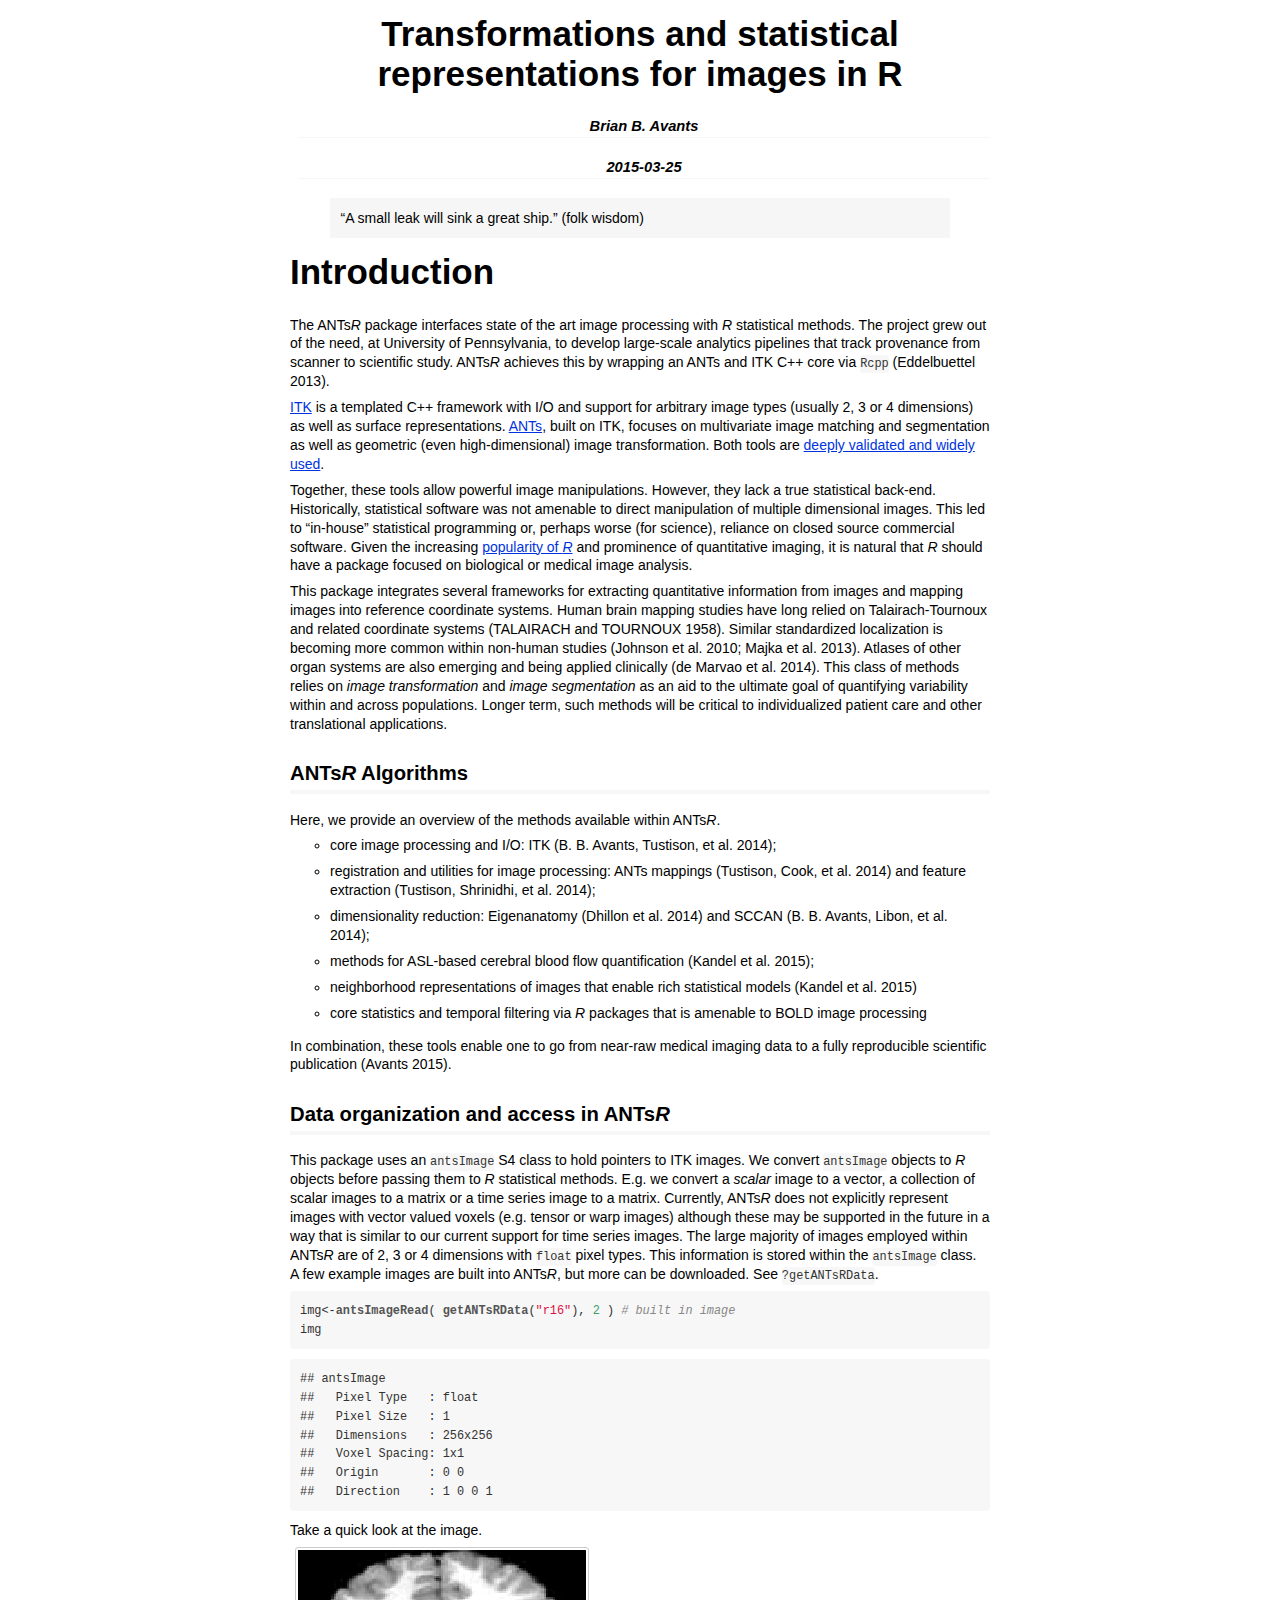
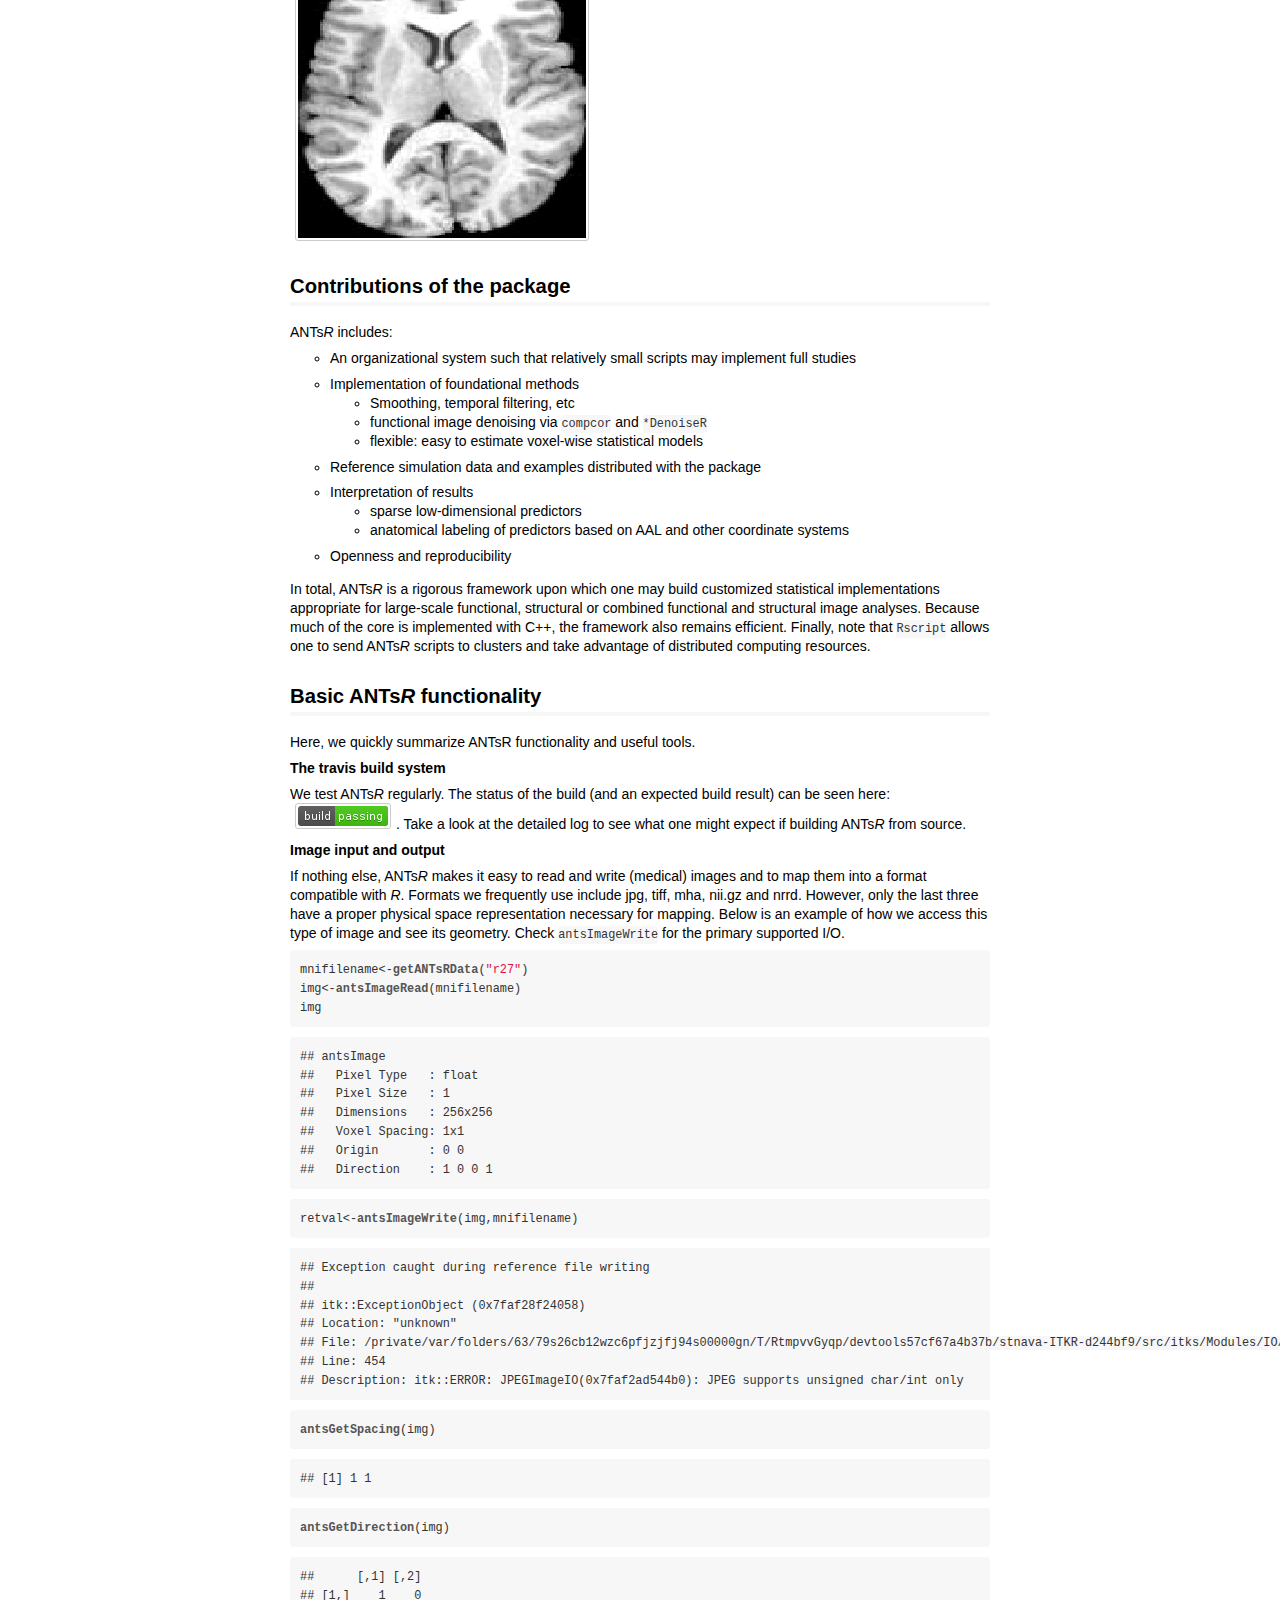
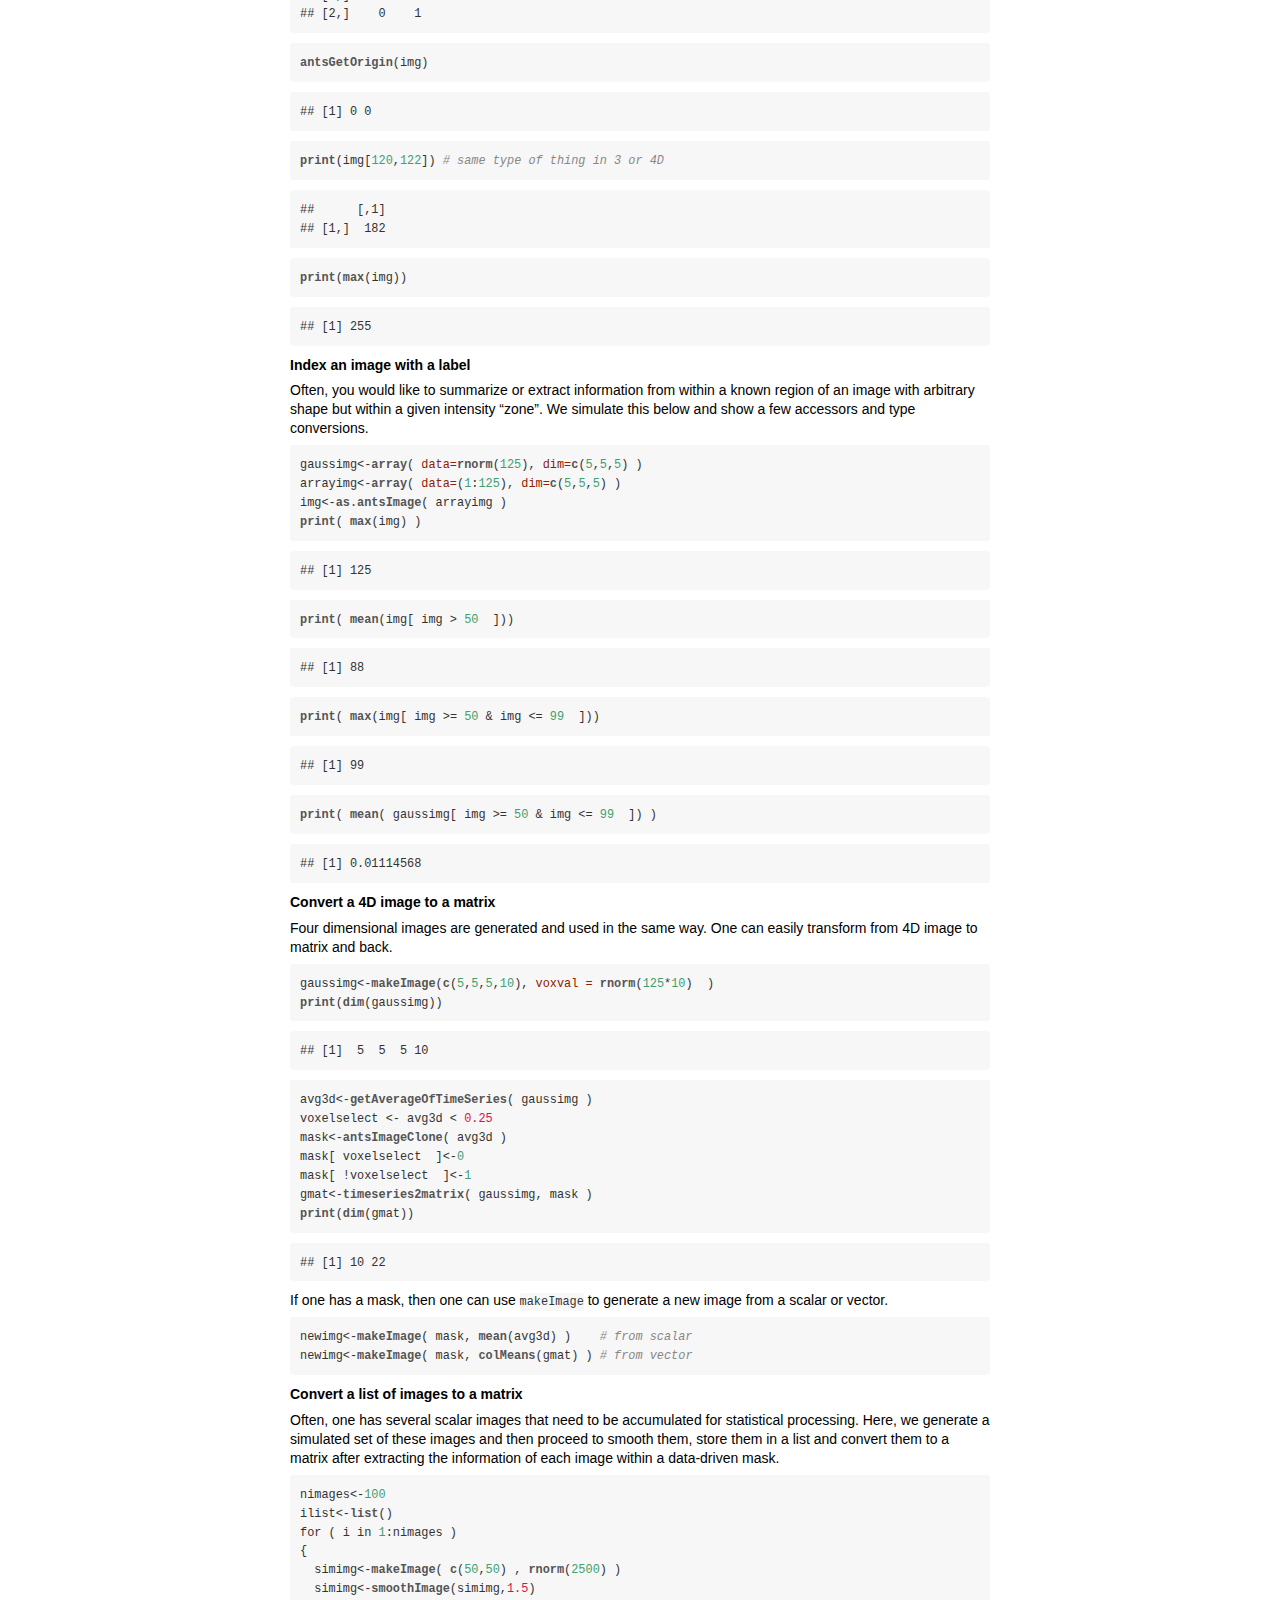
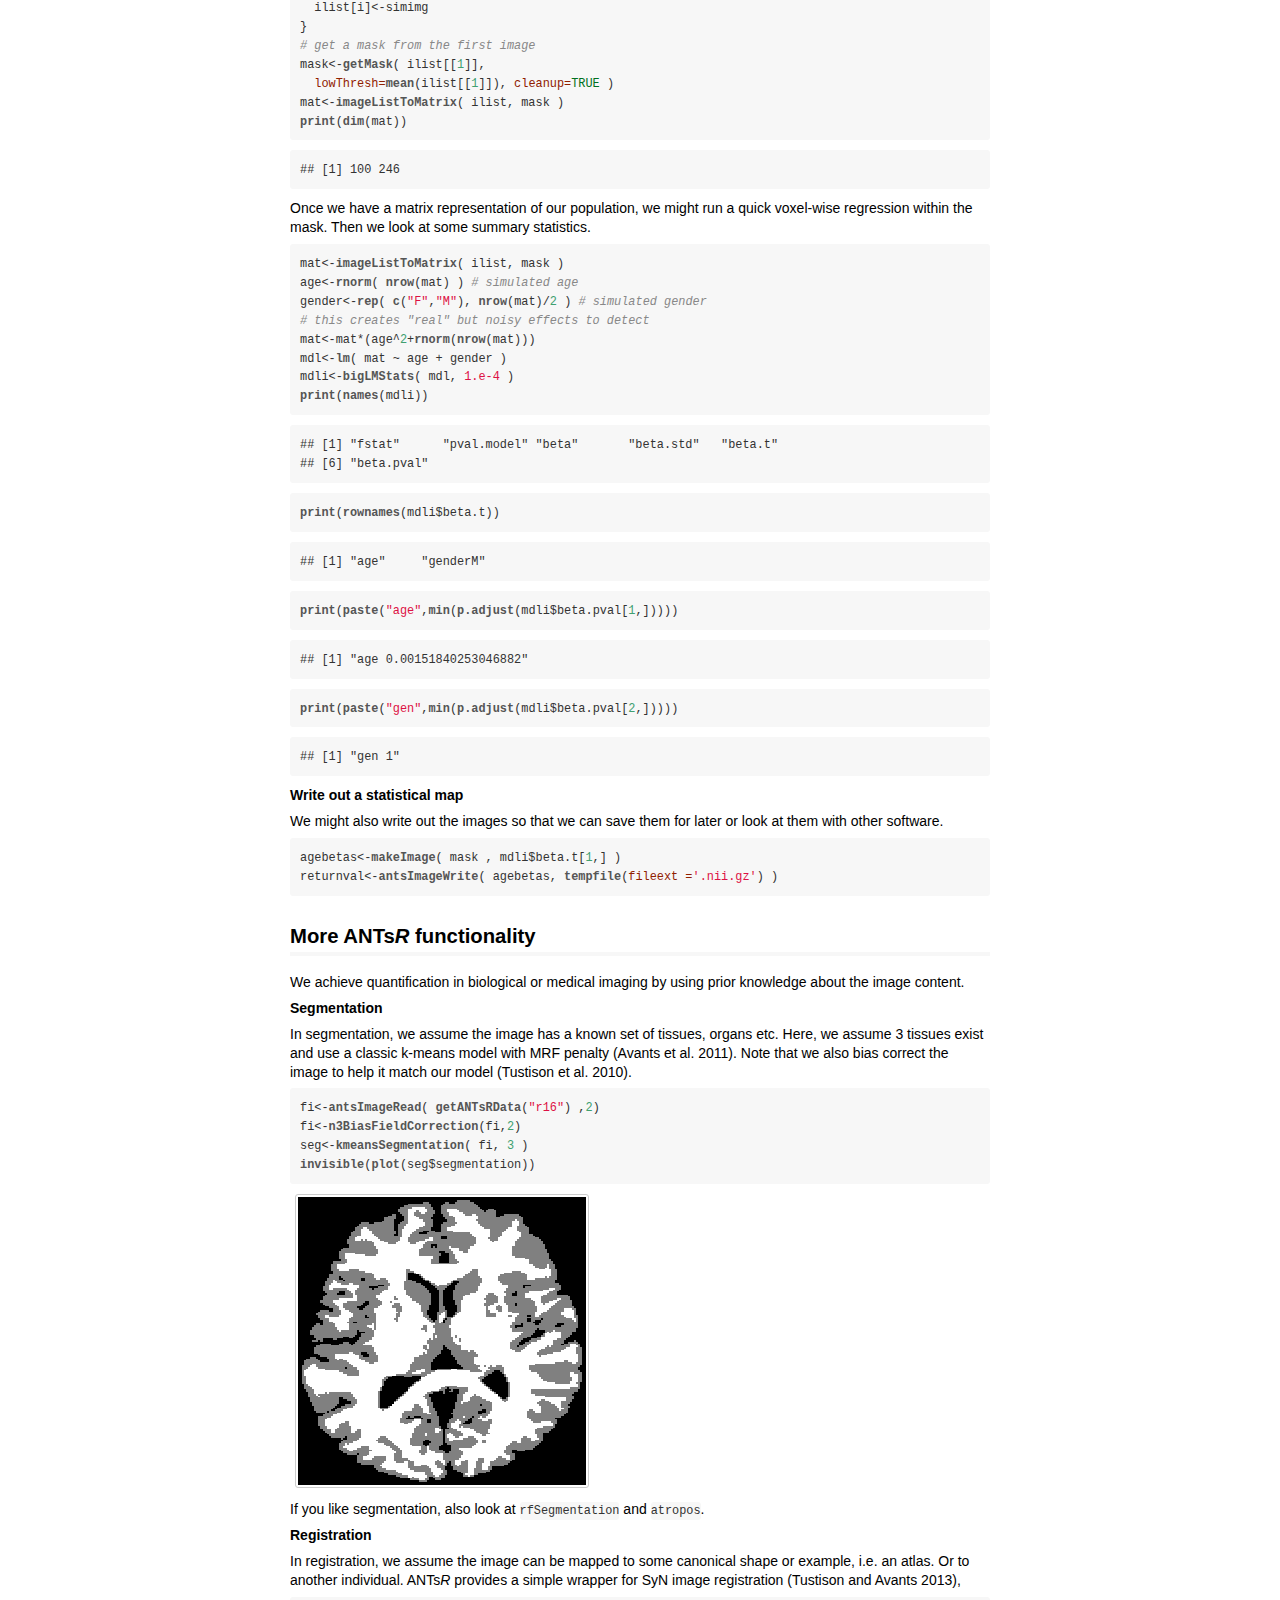
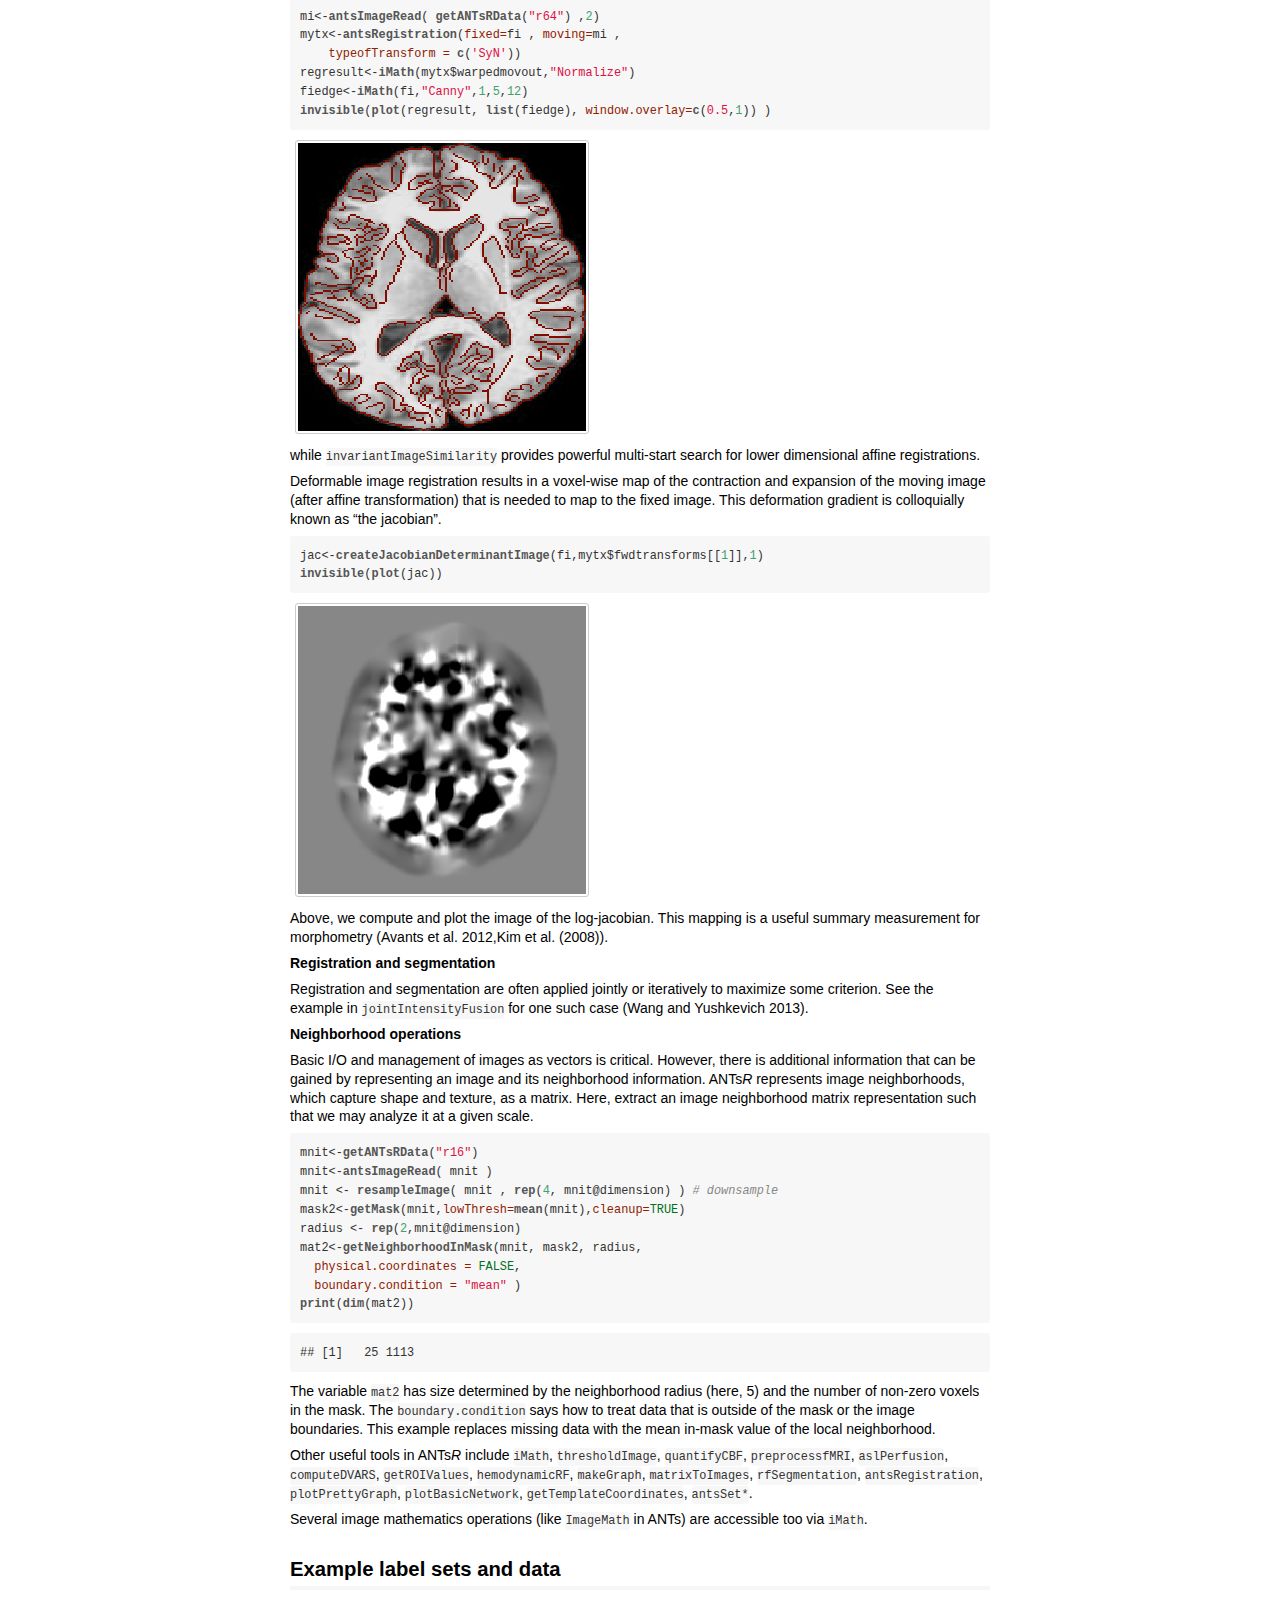
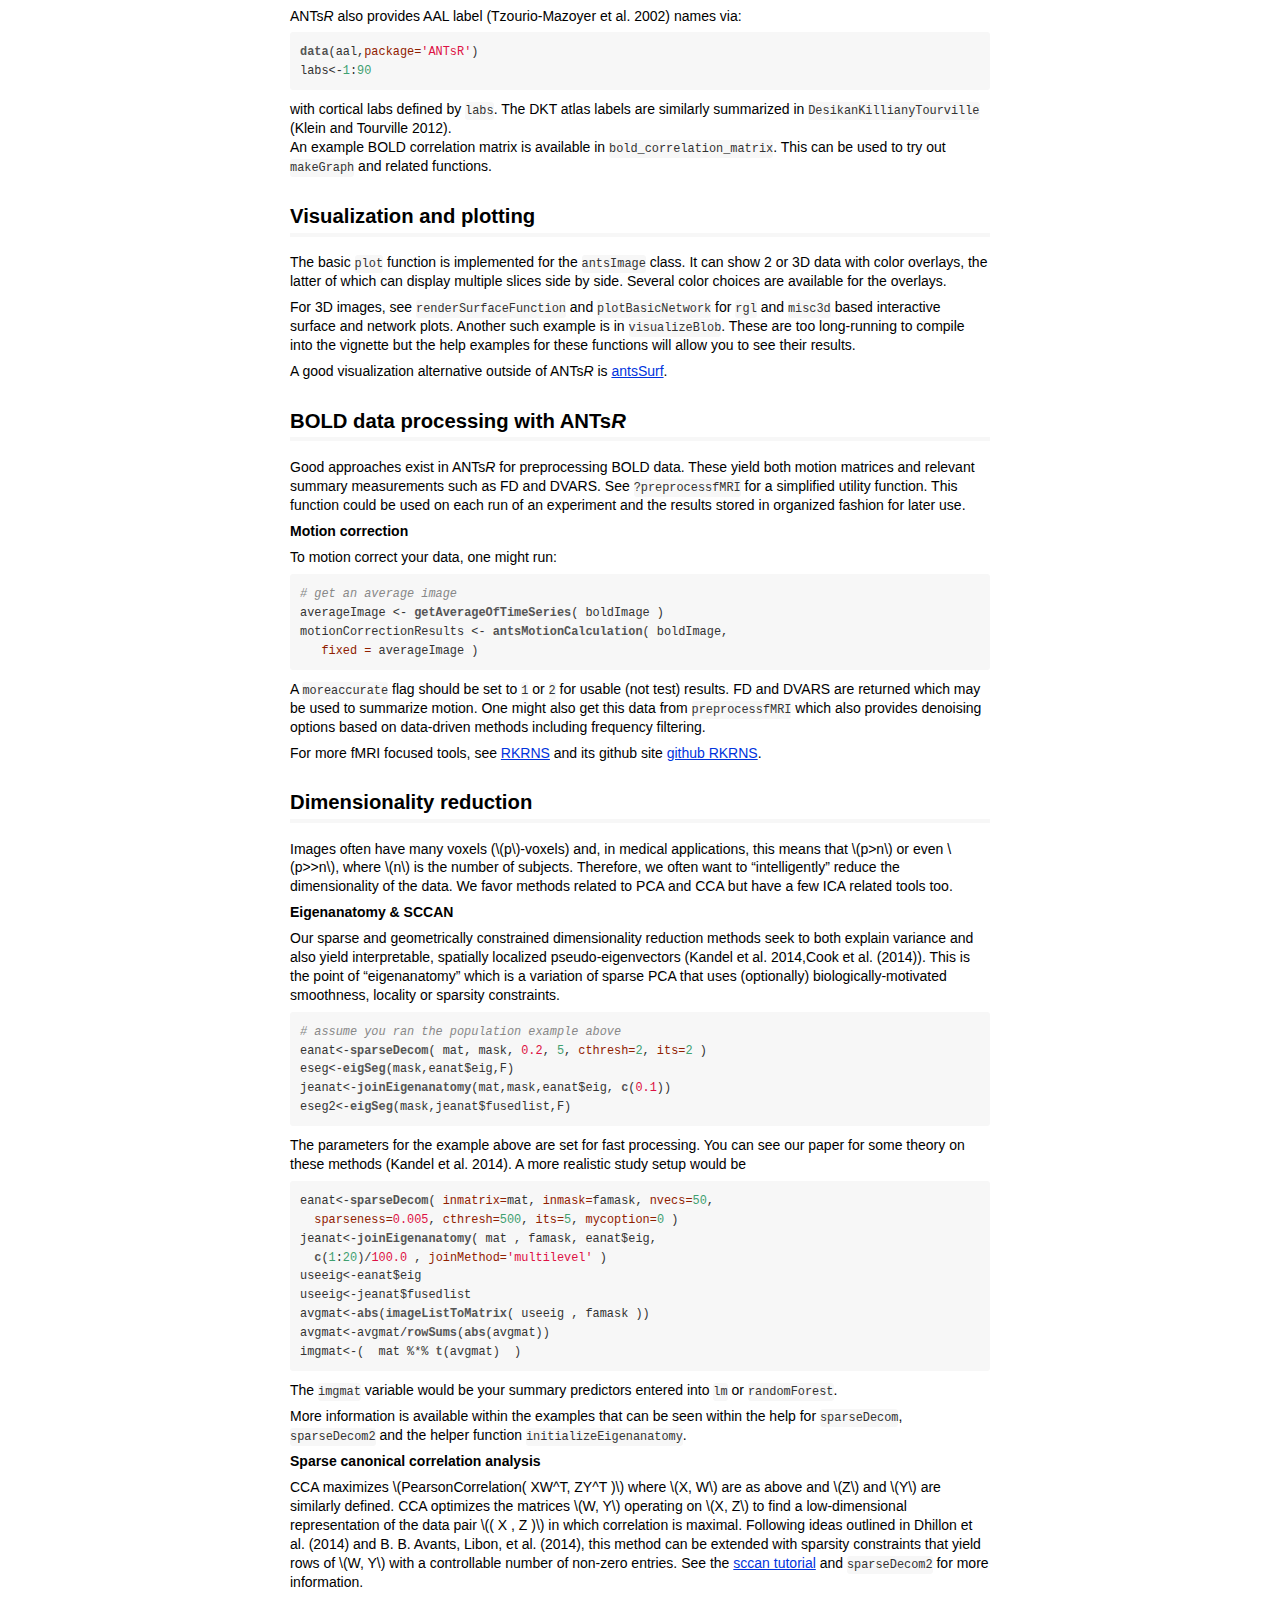
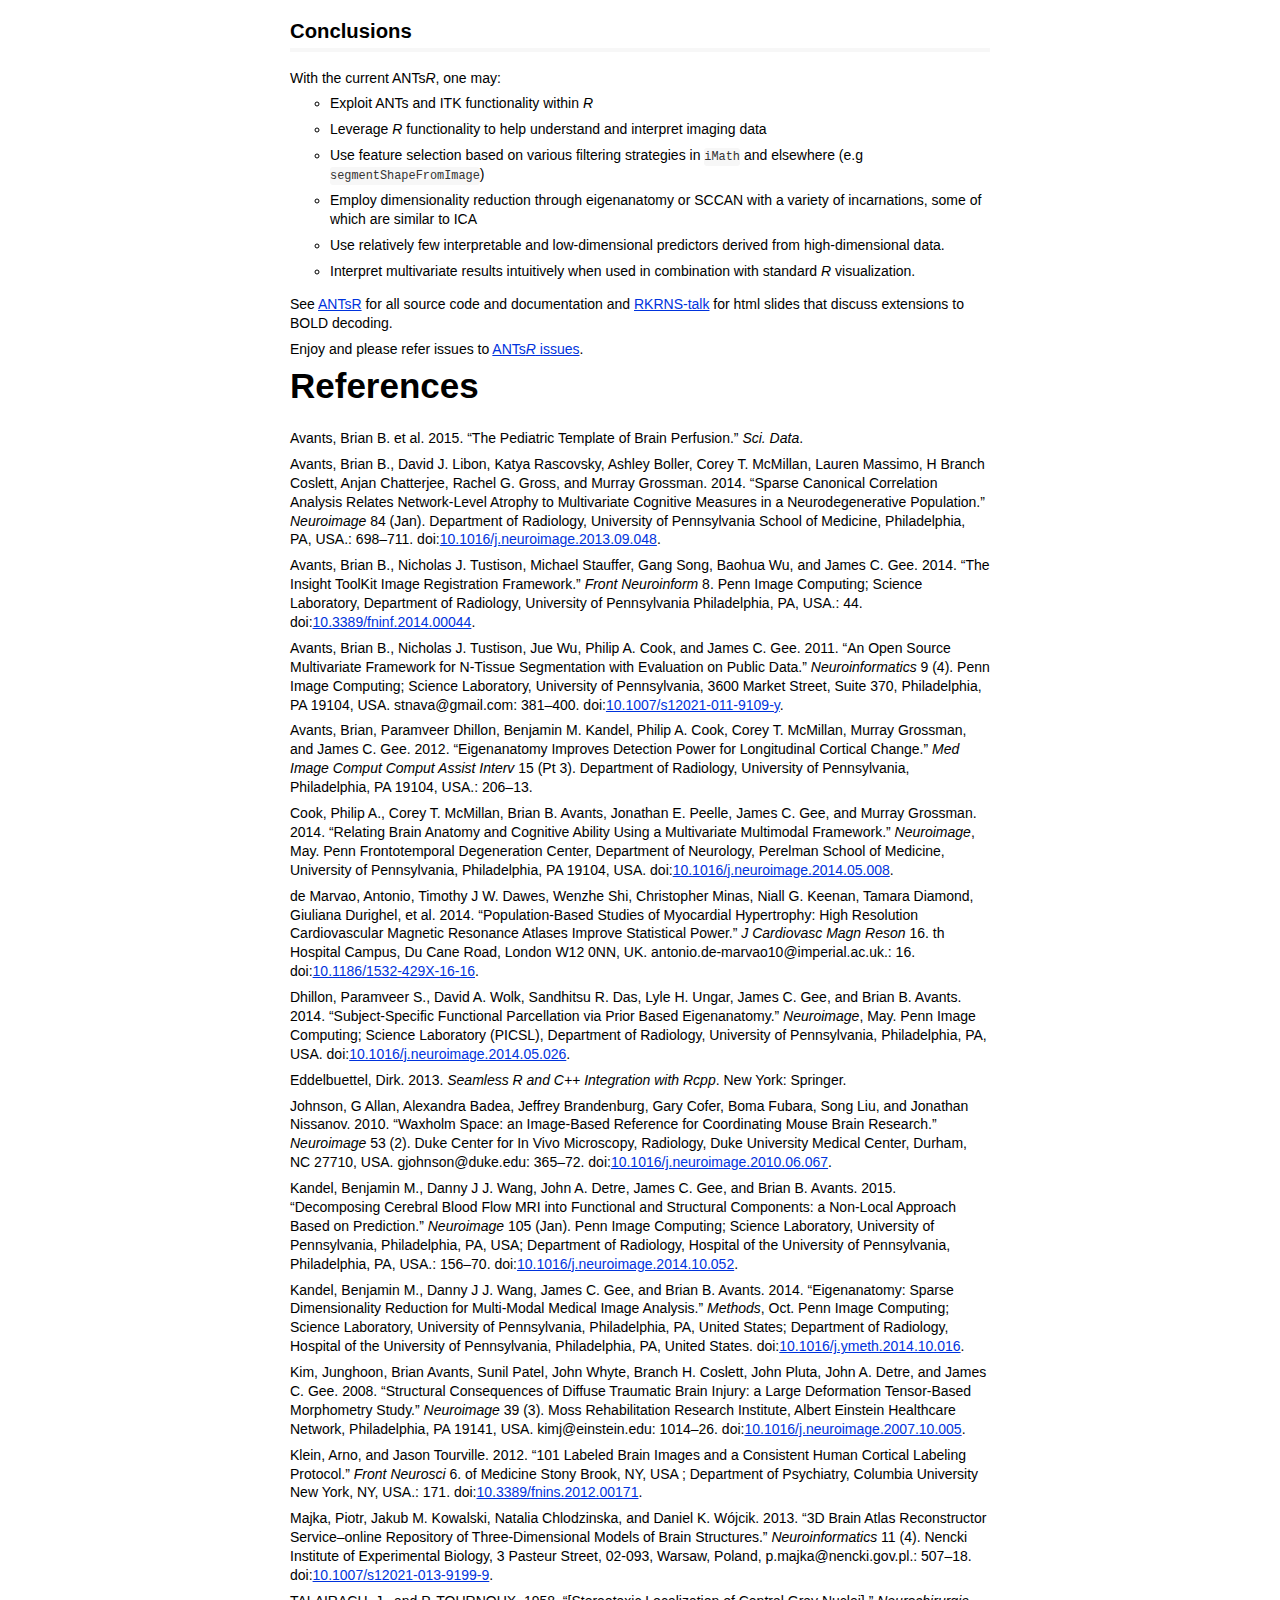
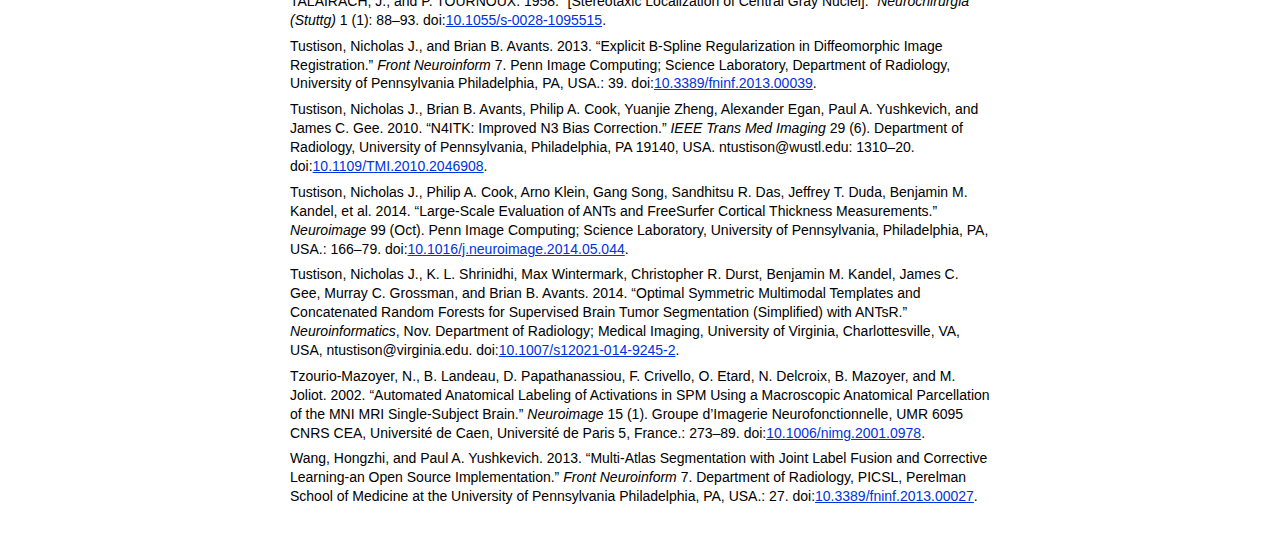
<file: html/ANTsR.html>
<!DOCTYPE html>

<html xmlns="http://www.w3.org/1999/xhtml">

<head>

<meta charset="utf-8">
<meta http-equiv="Content-Type" content="text/html; charset=utf-8" />
<meta name="generator" content="pandoc" />

<meta name="author" content="Brian B. Avants" />

<meta name="date" content="2015-03-25" />

<title>Transformations and statistical representations for images in R</title>



<style type="text/css">code{white-space: pre;}</style>
<style type="text/css">
table.sourceCode, tr.sourceCode, td.lineNumbers, td.sourceCode {
  margin: 0; padding: 0; vertical-align: baseline; border: none; }
table.sourceCode { width: 100%; line-height: 100%; }
td.lineNumbers { text-align: right; padding-right: 4px; padding-left: 4px; color: #aaaaaa; border-right: 1px solid #aaaaaa; }
td.sourceCode { padding-left: 5px; }
code > span.kw { color: #007020; font-weight: bold; }
code > span.dt { color: #902000; }
code > span.dv { color: #40a070; }
code > span.bn { color: #40a070; }
code > span.fl { color: #40a070; }
code > span.ch { color: #4070a0; }
code > span.st { color: #4070a0; }
code > span.co { color: #60a0b0; font-style: italic; }
code > span.ot { color: #007020; }
code > span.al { color: #ff0000; font-weight: bold; }
code > span.fu { color: #06287e; }
code > span.er { color: #ff0000; font-weight: bold; }
</style>
<style type="text/css">
  pre:not([class]) {
    background-color: white;
  }
</style>


<link href="data:text/css,body%20%7B%0A%20%20background%2Dcolor%3A%20%23fff%3B%0A%20%20margin%3A%201em%20auto%3B%0A%20%20max%2Dwidth%3A%20700px%3B%0A%20%20overflow%3A%20visible%3B%0A%20%20padding%2Dleft%3A%202em%3B%0A%20%20padding%2Dright%3A%202em%3B%0A%20%20font%2Dfamily%3A%20%22Open%20Sans%22%2C%20%22Helvetica%20Neue%22%2C%20Helvetica%2C%20Arial%2C%20sans%2Dserif%3B%0A%20%20font%2Dsize%3A%2014px%3B%0A%20%20line%2Dheight%3A%201%2E35%3B%0A%7D%0A%0A%23header%20%7B%0A%20%20text%2Dalign%3A%20center%3B%0A%7D%0A%0A%23TOC%20%7B%0A%20%20clear%3A%20both%3B%0A%20%20margin%3A%200%200%2010px%2010px%3B%0A%20%20padding%3A%204px%3B%0A%20%20width%3A%20400px%3B%0A%20%20border%3A%201px%20solid%20%23CCCCCC%3B%0A%20%20border%2Dradius%3A%205px%3B%0A%0A%20%20background%2Dcolor%3A%20%23f6f6f6%3B%0A%20%20font%2Dsize%3A%2013px%3B%0A%20%20line%2Dheight%3A%201%2E3%3B%0A%7D%0A%20%20%23TOC%20%2Etoctitle%20%7B%0A%20%20%20%20font%2Dweight%3A%20bold%3B%0A%20%20%20%20font%2Dsize%3A%2015px%3B%0A%20%20%20%20margin%2Dleft%3A%205px%3B%0A%20%20%7D%0A%0A%20%20%23TOC%20ul%20%7B%0A%20%20%20%20padding%2Dleft%3A%2040px%3B%0A%20%20%20%20margin%2Dleft%3A%20%2D1%2E5em%3B%0A%20%20%20%20margin%2Dtop%3A%205px%3B%0A%20%20%20%20margin%2Dbottom%3A%205px%3B%0A%20%20%7D%0A%20%20%23TOC%20ul%20ul%20%7B%0A%20%20%20%20margin%2Dleft%3A%20%2D2em%3B%0A%20%20%7D%0A%20%20%23TOC%20li%20%7B%0A%20%20%20%20line%2Dheight%3A%2016px%3B%0A%20%20%7D%0A%0Atable%20%7B%0A%20%20margin%3A%201em%20auto%3B%0A%20%20border%2Dwidth%3A%201px%3B%0A%20%20border%2Dcolor%3A%20%23DDDDDD%3B%0A%20%20border%2Dstyle%3A%20outset%3B%0A%20%20border%2Dcollapse%3A%20collapse%3B%0A%7D%0Atable%20th%20%7B%0A%20%20border%2Dwidth%3A%202px%3B%0A%20%20padding%3A%205px%3B%0A%20%20border%2Dstyle%3A%20inset%3B%0A%7D%0Atable%20td%20%7B%0A%20%20border%2Dwidth%3A%201px%3B%0A%20%20border%2Dstyle%3A%20inset%3B%0A%20%20line%2Dheight%3A%2018px%3B%0A%20%20padding%3A%205px%205px%3B%0A%7D%0Atable%2C%20table%20th%2C%20table%20td%20%7B%0A%20%20border%2Dleft%2Dstyle%3A%20none%3B%0A%20%20border%2Dright%2Dstyle%3A%20none%3B%0A%7D%0Atable%20thead%2C%20table%20tr%2Eeven%20%7B%0A%20%20background%2Dcolor%3A%20%23f7f7f7%3B%0A%7D%0A%0Ap%20%7B%0A%20%20margin%3A%200%2E5em%200%3B%0A%7D%0A%0Ablockquote%20%7B%0A%20%20background%2Dcolor%3A%20%23f6f6f6%3B%0A%20%20padding%3A%200%2E25em%200%2E75em%3B%0A%7D%0A%0Ahr%20%7B%0A%20%20border%2Dstyle%3A%20solid%3B%0A%20%20border%3A%20none%3B%0A%20%20border%2Dtop%3A%201px%20solid%20%23777%3B%0A%20%20margin%3A%2028px%200%3B%0A%7D%0A%0Adl%20%7B%0A%20%20margin%2Dleft%3A%200%3B%0A%7D%0A%20%20dl%20dd%20%7B%0A%20%20%20%20margin%2Dbottom%3A%2013px%3B%0A%20%20%20%20margin%2Dleft%3A%2013px%3B%0A%20%20%7D%0A%20%20dl%20dt%20%7B%0A%20%20%20%20font%2Dweight%3A%20bold%3B%0A%20%20%7D%0A%0Aul%20%7B%0A%20%20margin%2Dtop%3A%200%3B%0A%7D%0A%20%20ul%20li%20%7B%0A%20%20%20%20list%2Dstyle%3A%20circle%20outside%3B%0A%20%20%7D%0A%20%20ul%20ul%20%7B%0A%20%20%20%20margin%2Dbottom%3A%200%3B%0A%20%20%7D%0A%0Apre%2C%20code%20%7B%0A%20%20background%2Dcolor%3A%20%23f7f7f7%3B%0A%20%20border%2Dradius%3A%203px%3B%0A%20%20color%3A%20%23333%3B%0A%7D%0Apre%20%7B%0A%20%20white%2Dspace%3A%20pre%2Dwrap%3B%20%20%20%20%2F%2A%20Wrap%20long%20lines%20%2A%2F%0A%20%20border%2Dradius%3A%203px%3B%0A%20%20margin%3A%205px%200px%2010px%200px%3B%0A%20%20padding%3A%2010px%3B%0A%7D%0Apre%3Anot%28%5Bclass%5D%29%20%7B%0A%20%20background%2Dcolor%3A%20%23f7f7f7%3B%0A%7D%0A%0Acode%20%7B%0A%20%20font%2Dfamily%3A%20Consolas%2C%20Monaco%2C%20%27Courier%20New%27%2C%20monospace%3B%0A%20%20font%2Dsize%3A%2085%25%3B%0A%7D%0Ap%20%3E%20code%2C%20li%20%3E%20code%20%7B%0A%20%20padding%3A%202px%200px%3B%0A%7D%0A%0Adiv%2Efigure%20%7B%0A%20%20text%2Dalign%3A%20center%3B%0A%7D%0Aimg%20%7B%0A%20%20background%2Dcolor%3A%20%23FFFFFF%3B%0A%20%20padding%3A%202px%3B%0A%20%20border%3A%201px%20solid%20%23DDDDDD%3B%0A%20%20border%2Dradius%3A%203px%3B%0A%20%20border%3A%201px%20solid%20%23CCCCCC%3B%0A%20%20margin%3A%200%205px%3B%0A%7D%0A%0Ah1%20%7B%0A%20%20margin%2Dtop%3A%200%3B%0A%20%20font%2Dsize%3A%2035px%3B%0A%20%20line%2Dheight%3A%2040px%3B%0A%7D%0A%0Ah2%20%7B%0A%20%20border%2Dbottom%3A%204px%20solid%20%23f7f7f7%3B%0A%20%20padding%2Dtop%3A%2010px%3B%0A%20%20padding%2Dbottom%3A%202px%3B%0A%20%20font%2Dsize%3A%20145%25%3B%0A%7D%0A%0Ah3%20%7B%0A%20%20border%2Dbottom%3A%202px%20solid%20%23f7f7f7%3B%0A%20%20padding%2Dtop%3A%2010px%3B%0A%20%20font%2Dsize%3A%20120%25%3B%0A%7D%0A%0Ah4%20%7B%0A%20%20border%2Dbottom%3A%201px%20solid%20%23f7f7f7%3B%0A%20%20margin%2Dleft%3A%208px%3B%0A%20%20font%2Dsize%3A%20105%25%3B%0A%7D%0A%0Ah5%2C%20h6%20%7B%0A%20%20border%2Dbottom%3A%201px%20solid%20%23ccc%3B%0A%20%20font%2Dsize%3A%20105%25%3B%0A%7D%0A%0Aa%20%7B%0A%20%20color%3A%20%230033dd%3B%0A%20%20text%2Ddecoration%3A%20none%3B%0A%7D%0A%20%20a%3Ahover%20%7B%0A%20%20%20%20color%3A%20%236666ff%3B%20%7D%0A%20%20a%3Avisited%20%7B%0A%20%20%20%20color%3A%20%23800080%3B%20%7D%0A%20%20a%3Avisited%3Ahover%20%7B%0A%20%20%20%20color%3A%20%23BB00BB%3B%20%7D%0A%20%20a%5Bhref%5E%3D%22http%3A%22%5D%20%7B%0A%20%20%20%20text%2Ddecoration%3A%20underline%3B%20%7D%0A%20%20a%5Bhref%5E%3D%22https%3A%22%5D%20%7B%0A%20%20%20%20text%2Ddecoration%3A%20underline%3B%20%7D%0A%0A%2F%2A%20Class%20described%20in%20https%3A%2F%2Fbenjeffrey%2Ecom%2Fposts%2Fpandoc%2Dsyntax%2Dhighlighting%2Dcss%0A%20%20%20Colours%20from%20https%3A%2F%2Fgist%2Egithub%2Ecom%2Frobsimmons%2F1172277%20%2A%2F%0A%0Acode%20%3E%20span%2Ekw%20%7B%20color%3A%20%23555%3B%20font%2Dweight%3A%20bold%3B%20%7D%20%2F%2A%20Keyword%20%2A%2F%0Acode%20%3E%20span%2Edt%20%7B%20color%3A%20%23902000%3B%20%7D%20%2F%2A%20DataType%20%2A%2F%0Acode%20%3E%20span%2Edv%20%7B%20color%3A%20%2340a070%3B%20%7D%20%2F%2A%20DecVal%20%28decimal%20values%29%20%2A%2F%0Acode%20%3E%20span%2Ebn%20%7B%20color%3A%20%23d14%3B%20%7D%20%2F%2A%20BaseN%20%2A%2F%0Acode%20%3E%20span%2Efl%20%7B%20color%3A%20%23d14%3B%20%7D%20%2F%2A%20Float%20%2A%2F%0Acode%20%3E%20span%2Ech%20%7B%20color%3A%20%23d14%3B%20%7D%20%2F%2A%20Char%20%2A%2F%0Acode%20%3E%20span%2Est%20%7B%20color%3A%20%23d14%3B%20%7D%20%2F%2A%20String%20%2A%2F%0Acode%20%3E%20span%2Eco%20%7B%20color%3A%20%23888888%3B%20font%2Dstyle%3A%20italic%3B%20%7D%20%2F%2A%20Comment%20%2A%2F%0Acode%20%3E%20span%2Eot%20%7B%20color%3A%20%23007020%3B%20%7D%20%2F%2A%20OtherToken%20%2A%2F%0Acode%20%3E%20span%2Eal%20%7B%20color%3A%20%23ff0000%3B%20font%2Dweight%3A%20bold%3B%20%7D%20%2F%2A%20AlertToken%20%2A%2F%0Acode%20%3E%20span%2Efu%20%7B%20color%3A%20%23900%3B%20font%2Dweight%3A%20bold%3B%20%7D%20%2F%2A%20Function%20calls%20%2A%2F%20%0Acode%20%3E%20span%2Eer%20%7B%20color%3A%20%23a61717%3B%20background%2Dcolor%3A%20%23e3d2d2%3B%20%7D%20%2F%2A%20ErrorTok%20%2A%2F%0A%0A" rel="stylesheet" type="text/css" />

</head>

<body>



<div id="header">
<h1 class="title">Transformations and statistical representations for images in R</h1>
<h4 class="author"><em>Brian B. Avants</em></h4>
<h4 class="date"><em>2015-03-25</em></h4>
</div>


<blockquote>
<p>“A small leak will sink a great ship.” (folk wisdom)</p>
</blockquote>
<div id="introduction" class="section level1">
<h1>Introduction</h1>
<p>The ANTs<em>R</em> package interfaces state of the art image processing with <em>R</em> statistical methods. The project grew out of the need, at University of Pennsylvania, to develop large-scale analytics pipelines that track provenance from scanner to scientific study. ANTs<em>R</em> achieves this by wrapping an ANTs and ITK C++ core via <code>Rcpp</code> <span class="citation">(Eddelbuettel 2013)</span>.</p>
<p><a href="http://www.itk.org/">ITK</a> is a templated C++ framework with I/O and support for arbitrary image types (usually 2, 3 or 4 dimensions) as well as surface representations. <a href="http://stnava.github.io/ANTs">ANTs</a>, built on ITK, focuses on multivariate image matching and segmentation as well as geometric (even high-dimensional) image transformation. Both tools are <a href="http://journal.frontiersin.org/ResearchTopic/1580">deeply validated and widely used</a>.</p>
<p>Together, these tools allow powerful image manipulations. However, they lack a true statistical back-end. Historically, statistical software was not amenable to direct manipulation of multiple dimensional images. This led to “in-house” statistical programming or, perhaps worse (for science), reliance on closed source commercial software. Given the increasing <a href="http://r4stats.com/articles/popularity/">popularity of <em>R</em></a> and prominence of quantitative imaging, it is natural that <em>R</em> should have a package focused on biological or medical image analysis.</p>
<p>This package integrates several frameworks for extracting quantitative information from images and mapping images into reference coordinate systems. Human brain mapping studies have long relied on Talairach-Tournoux and related coordinate systems <span class="citation">(TALAIRACH and TOURNOUX 1958)</span>. Similar standardized localization is becoming more common within non-human studies <span class="citation">(Johnson et al. 2010; Majka et al. 2013)</span>. Atlases of other organ systems are also emerging and being applied clinically <span class="citation">(<span>de Marvao</span> et al. 2014)</span>. This class of methods relies on <em>image transformation</em> and <em>image segmentation</em> as an aid to the ultimate goal of quantifying variability within and across populations. Longer term, such methods will be critical to individualized patient care and other translational applications.</p>
<div id="antsr-algorithms" class="section level2">
<h2>ANTs<em>R</em> Algorithms</h2>
<p>Here, we provide an overview of the methods available within ANTs<em>R</em>.</p>
<ul>
<li><p>core image processing and I/O: ITK <span class="citation">(B. B. Avants, Tustison, et al. 2014)</span>;</p></li>
<li><p>registration and utilities for image processing: ANTs mappings <span class="citation">(Tustison, Cook, et al. 2014)</span> and feature extraction <span class="citation">(Tustison, Shrinidhi, et al. 2014)</span>;</p></li>
<li><p>dimensionality reduction: Eigenanatomy <span class="citation">(Dhillon et al. 2014)</span> and SCCAN <span class="citation">(B. B. Avants, Libon, et al. 2014)</span>;</p></li>
<li><p>methods for ASL-based cerebral blood flow quantification <span class="citation">(Kandel et al. 2015)</span>;</p></li>
<li><p>neighborhood representations of images that enable rich statistical models <span class="citation">(Kandel et al. 2015)</span></p></li>
<li><p>core statistics and temporal filtering via <em>R</em> packages that is amenable to BOLD image processing</p></li>
</ul>
<p>In combination, these tools enable one to go from near-raw medical imaging data to a fully reproducible scientific publication <span class="citation">(Avants 2015)</span>.</p>
</div>
<div id="data-organization-and-access-in-antsr" class="section level2">
<h2>Data organization and access in ANTs<em>R</em></h2>
<p>This package uses an <code>antsImage</code> S4 class to hold pointers to ITK images. We convert <code>antsImage</code> objects to <em>R</em> objects before passing them to <em>R</em> statistical methods. E.g. we convert a <em>scalar</em> image to a vector, a collection of scalar images to a matrix or a time series image to a matrix. Currently, ANTs<em>R</em> does not explicitly represent images with vector valued voxels (e.g. tensor or warp images) although these may be supported in the future in a way that is similar to our current support for time series images. The large majority of images employed within ANTs<em>R</em> are of 2, 3 or 4 dimensions with <code>float</code> pixel types. This information is stored within the <code>antsImage</code> class.<br />A few example images are built into ANTs<em>R</em>, but more can be downloaded. See <code>?getANTsRData</code>.</p>
<pre class="sourceCode r"><code class="sourceCode r">img&lt;-<span class="kw">antsImageRead</span>( <span class="kw">getANTsRData</span>(<span class="st">&quot;r16&quot;</span>), <span class="dv">2</span> ) <span class="co"># built in image</span>
img</code></pre>
<pre><code>## antsImage
##   Pixel Type   : float 
##   Pixel Size   : 1 
##   Dimensions   : 256x256 
##   Voxel Spacing: 1x1 
##   Origin       : 0 0 
##   Direction    : 1 0 0 1</code></pre>
<p>Take a quick look at the image.</p>
<p><img src="[data-uri]" /></p>
</div>
<div id="contributions-of-the-package" class="section level2">
<h2>Contributions of the package</h2>
<p>ANTs<em>R</em> includes:</p>
<ul>
<li><p>An organizational system such that relatively small scripts may implement full studies</p></li>
<li>Implementation of foundational methods
<ul>
<li>Smoothing, temporal filtering, etc</li>
<li>functional image denoising via <code>compcor</code> and <code>*DenoiseR</code></li>
<li>flexible: easy to estimate voxel-wise statistical models</li>
</ul></li>
<li><p>Reference simulation data and examples distributed with the package</p></li>
<li>Interpretation of results
<ul>
<li>sparse low-dimensional predictors</li>
<li>anatomical labeling of predictors based on AAL and other coordinate systems</li>
</ul></li>
<li><p>Openness and reproducibility</p></li>
</ul>
<p>In total, ANTs<em>R</em> is a rigorous framework upon which one may build customized statistical implementations appropriate for large-scale functional, structural or combined functional and structural image analyses. Because much of the core is implemented with C++, the framework also remains efficient. Finally, note that <code>Rscript</code> allows one to send ANTs<em>R</em> scripts to clusters and take advantage of distributed computing resources.</p>
</div>
<div id="basic-antsr-functionality" class="section level2">
<h2>Basic ANTs<em>R</em> functionality</h2>
<p>Here, we quickly summarize ANTsR functionality and useful tools.</p>
<p><strong>The travis build system</strong></p>
<p>We test ANTs<em>R</em> regularly. The status of the build (and an expected build result) can be seen here: <a href="https://travis-ci.org/stnava/ANTsR"><img src="[data-uri]" alt="Build Status" /></a>. Take a look at the detailed log to see what one might expect if building ANTs<em>R</em> from source.</p>
<p><strong>Image input and output</strong></p>
<p>If nothing else, ANTs<em>R</em> makes it easy to read and write (medical) images and to map them into a format compatible with <em>R</em>. Formats we frequently use include jpg, tiff, mha, nii.gz and nrrd. However, only the last three have a proper physical space representation necessary for mapping. Below is an example of how we access this type of image and see its geometry. Check <code>antsImageWrite</code> for the primary supported I/O.</p>
<pre class="sourceCode r"><code class="sourceCode r">mnifilename&lt;-<span class="kw">getANTsRData</span>(<span class="st">&quot;r27&quot;</span>)
img&lt;-<span class="kw">antsImageRead</span>(mnifilename)
img</code></pre>
<pre><code>## antsImage
##   Pixel Type   : float 
##   Pixel Size   : 1 
##   Dimensions   : 256x256 
##   Voxel Spacing: 1x1 
##   Origin       : 0 0 
##   Direction    : 1 0 0 1</code></pre>
<pre class="sourceCode r"><code class="sourceCode r">retval&lt;-<span class="kw">antsImageWrite</span>(img,mnifilename)</code></pre>
<pre><code>## Exception caught during reference file writing 
## 
## itk::ExceptionObject (0x7faf28f24058)
## Location: &quot;unknown&quot; 
## File: /private/var/folders/63/79s26cb12wzc6pfjzjfj94s00000gn/T/RtmpvvGyqp/devtools57cf67a4b37b/stnava-ITKR-d244bf9/src/itks/Modules/IO/JPEG/src/itkJPEGImageIO.cxx
## Line: 454
## Description: itk::ERROR: JPEGImageIO(0x7faf2ad544b0): JPEG supports unsigned char/int only</code></pre>
<pre class="sourceCode r"><code class="sourceCode r"><span class="kw">antsGetSpacing</span>(img)</code></pre>
<pre><code>## [1] 1 1</code></pre>
<pre class="sourceCode r"><code class="sourceCode r"><span class="kw">antsGetDirection</span>(img)</code></pre>
<pre><code>##      [,1] [,2]
## [1,]    1    0
## [2,]    0    1</code></pre>
<pre class="sourceCode r"><code class="sourceCode r"><span class="kw">antsGetOrigin</span>(img)</code></pre>
<pre><code>## [1] 0 0</code></pre>
<pre class="sourceCode r"><code class="sourceCode r"><span class="kw">print</span>(img[<span class="dv">120</span>,<span class="dv">122</span>]) <span class="co"># same type of thing in 3 or 4D</span></code></pre>
<pre><code>##      [,1]
## [1,]  182</code></pre>
<pre class="sourceCode r"><code class="sourceCode r"><span class="kw">print</span>(<span class="kw">max</span>(img))</code></pre>
<pre><code>## [1] 255</code></pre>
<p><strong>Index an image with a label</strong></p>
<p>Often, you would like to summarize or extract information from within a known region of an image with arbitrary shape but within a given intensity “zone”. We simulate this below and show a few accessors and type conversions.</p>
<pre class="sourceCode r"><code class="sourceCode r">gaussimg&lt;-<span class="kw">array</span>( <span class="dt">data=</span><span class="kw">rnorm</span>(<span class="dv">125</span>), <span class="dt">dim=</span><span class="kw">c</span>(<span class="dv">5</span>,<span class="dv">5</span>,<span class="dv">5</span>) )
arrayimg&lt;-<span class="kw">array</span>( <span class="dt">data=</span>(<span class="dv">1</span>:<span class="dv">125</span>), <span class="dt">dim=</span><span class="kw">c</span>(<span class="dv">5</span>,<span class="dv">5</span>,<span class="dv">5</span>) )
img&lt;-<span class="kw">as.antsImage</span>( arrayimg )
<span class="kw">print</span>( <span class="kw">max</span>(img) )</code></pre>
<pre><code>## [1] 125</code></pre>
<pre class="sourceCode r"><code class="sourceCode r"><span class="kw">print</span>( <span class="kw">mean</span>(img[ img &gt;<span class="st"> </span><span class="dv">50</span>  ]))</code></pre>
<pre><code>## [1] 88</code></pre>
<pre class="sourceCode r"><code class="sourceCode r"><span class="kw">print</span>( <span class="kw">max</span>(img[ img &gt;=<span class="st"> </span><span class="dv">50</span> &amp;<span class="st"> </span>img &lt;=<span class="st"> </span><span class="dv">99</span>  ]))</code></pre>
<pre><code>## [1] 99</code></pre>
<pre class="sourceCode r"><code class="sourceCode r"><span class="kw">print</span>( <span class="kw">mean</span>( gaussimg[ img &gt;=<span class="st"> </span><span class="dv">50</span> &amp;<span class="st"> </span>img &lt;=<span class="st"> </span><span class="dv">99</span>  ]) )</code></pre>
<pre><code>## [1] 0.01114568</code></pre>
<p><strong>Convert a 4D image to a matrix</strong></p>
<p>Four dimensional images are generated and used in the same way. One can easily transform from 4D image to matrix and back.</p>
<pre class="sourceCode r"><code class="sourceCode r">gaussimg&lt;-<span class="kw">makeImage</span>(<span class="kw">c</span>(<span class="dv">5</span>,<span class="dv">5</span>,<span class="dv">5</span>,<span class="dv">10</span>), <span class="dt">voxval =</span> <span class="kw">rnorm</span>(<span class="dv">125</span>*<span class="dv">10</span>)  )
<span class="kw">print</span>(<span class="kw">dim</span>(gaussimg))</code></pre>
<pre><code>## [1]  5  5  5 10</code></pre>
<pre class="sourceCode r"><code class="sourceCode r">avg3d&lt;-<span class="kw">getAverageOfTimeSeries</span>( gaussimg )
voxelselect &lt;-<span class="st"> </span>avg3d &lt;<span class="st"> </span><span class="fl">0.25</span>
mask&lt;-<span class="kw">antsImageClone</span>( avg3d )
mask[ voxelselect  ]&lt;-<span class="dv">0</span>
mask[ !voxelselect  ]&lt;-<span class="dv">1</span>
gmat&lt;-<span class="kw">timeseries2matrix</span>( gaussimg, mask )
<span class="kw">print</span>(<span class="kw">dim</span>(gmat))</code></pre>
<pre><code>## [1] 10 22</code></pre>
<p>If one has a mask, then one can use <code>makeImage</code> to generate a new image from a scalar or vector.</p>
<pre class="sourceCode r"><code class="sourceCode r">newimg&lt;-<span class="kw">makeImage</span>( mask, <span class="kw">mean</span>(avg3d) )    <span class="co"># from scalar</span>
newimg&lt;-<span class="kw">makeImage</span>( mask, <span class="kw">colMeans</span>(gmat) ) <span class="co"># from vector</span></code></pre>
<p><strong>Convert a list of images to a matrix</strong></p>
<p>Often, one has several scalar images that need to be accumulated for statistical processing. Here, we generate a simulated set of these images and then proceed to smooth them, store them in a list and convert them to a matrix after extracting the information of each image within a data-driven mask.</p>
<pre class="sourceCode r"><code class="sourceCode r">nimages&lt;-<span class="dv">100</span>
ilist&lt;-<span class="kw">list</span>()
for ( i in <span class="dv">1</span>:nimages )
{
  simimg&lt;-<span class="kw">makeImage</span>( <span class="kw">c</span>(<span class="dv">50</span>,<span class="dv">50</span>) , <span class="kw">rnorm</span>(<span class="dv">2500</span>) )
  simimg&lt;-<span class="kw">smoothImage</span>(simimg,<span class="fl">1.5</span>)
  ilist[i]&lt;-simimg
}
<span class="co"># get a mask from the first image</span>
mask&lt;-<span class="kw">getMask</span>( ilist[[<span class="dv">1</span>]],
  <span class="dt">lowThresh=</span><span class="kw">mean</span>(ilist[[<span class="dv">1</span>]]), <span class="dt">cleanup=</span><span class="ot">TRUE</span> )
mat&lt;-<span class="kw">imageListToMatrix</span>( ilist, mask )
<span class="kw">print</span>(<span class="kw">dim</span>(mat))</code></pre>
<pre><code>## [1] 100 246</code></pre>
<p>Once we have a matrix representation of our population, we might run a quick voxel-wise regression within the mask. Then we look at some summary statistics.</p>
<pre class="sourceCode r"><code class="sourceCode r">mat&lt;-<span class="kw">imageListToMatrix</span>( ilist, mask )
age&lt;-<span class="kw">rnorm</span>( <span class="kw">nrow</span>(mat) ) <span class="co"># simulated age</span>
gender&lt;-<span class="kw">rep</span>( <span class="kw">c</span>(<span class="st">&quot;F&quot;</span>,<span class="st">&quot;M&quot;</span>), <span class="kw">nrow</span>(mat)/<span class="dv">2</span> ) <span class="co"># simulated gender</span>
<span class="co"># this creates &quot;real&quot; but noisy effects to detect</span>
mat&lt;-mat*(age^<span class="dv">2</span>+<span class="kw">rnorm</span>(<span class="kw">nrow</span>(mat)))
mdl&lt;-<span class="kw">lm</span>( mat ~<span class="st"> </span>age +<span class="st"> </span>gender )
mdli&lt;-<span class="kw">bigLMStats</span>( mdl, <span class="fl">1.e-4</span> )
<span class="kw">print</span>(<span class="kw">names</span>(mdli))</code></pre>
<pre><code>## [1] &quot;fstat&quot;      &quot;pval.model&quot; &quot;beta&quot;       &quot;beta.std&quot;   &quot;beta.t&quot;    
## [6] &quot;beta.pval&quot;</code></pre>
<pre class="sourceCode r"><code class="sourceCode r"><span class="kw">print</span>(<span class="kw">rownames</span>(mdli$beta.t))</code></pre>
<pre><code>## [1] &quot;age&quot;     &quot;genderM&quot;</code></pre>
<pre class="sourceCode r"><code class="sourceCode r"><span class="kw">print</span>(<span class="kw">paste</span>(<span class="st">&quot;age&quot;</span>,<span class="kw">min</span>(<span class="kw">p.adjust</span>(mdli$beta.pval[<span class="dv">1</span>,]))))</code></pre>
<pre><code>## [1] &quot;age 0.00151840253046882&quot;</code></pre>
<pre class="sourceCode r"><code class="sourceCode r"><span class="kw">print</span>(<span class="kw">paste</span>(<span class="st">&quot;gen&quot;</span>,<span class="kw">min</span>(<span class="kw">p.adjust</span>(mdli$beta.pval[<span class="dv">2</span>,]))))</code></pre>
<pre><code>## [1] &quot;gen 1&quot;</code></pre>
<p><strong>Write out a statistical map</strong></p>
<p>We might also write out the images so that we can save them for later or look at them with other software.</p>
<pre class="sourceCode r"><code class="sourceCode r">agebetas&lt;-<span class="kw">makeImage</span>( mask , mdli$beta.t[<span class="dv">1</span>,] )
returnval&lt;-<span class="kw">antsImageWrite</span>( agebetas, <span class="kw">tempfile</span>(<span class="dt">fileext =</span><span class="st">'.nii.gz'</span>) )</code></pre>
</div>
<div id="more-antsr-functionality" class="section level2">
<h2>More ANTs<em>R</em> functionality</h2>
<p>We achieve quantification in biological or medical imaging by using prior knowledge about the image content.</p>
<p><strong>Segmentation</strong></p>
<p>In segmentation, we assume the image has a known set of tissues, organs etc. Here, we assume 3 tissues exist and use a classic k-means model with MRF penalty <span class="citation">(Avants et al. 2011)</span>. Note that we also bias correct the image to help it match our model <span class="citation">(Tustison et al. 2010)</span>.</p>
<pre class="sourceCode r"><code class="sourceCode r">fi&lt;-<span class="kw">antsImageRead</span>( <span class="kw">getANTsRData</span>(<span class="st">&quot;r16&quot;</span>) ,<span class="dv">2</span>)
fi&lt;-<span class="kw">n3BiasFieldCorrection</span>(fi,<span class="dv">2</span>)
seg&lt;-<span class="kw">kmeansSegmentation</span>( fi, <span class="dv">3</span> )
<span class="kw">invisible</span>(<span class="kw">plot</span>(seg$segmentation))</code></pre>
<p><img src="[data-uri]" /></p>
<p>If you like segmentation, also look at <code>rfSegmentation</code> and <code>atropos</code>.</p>
<p><strong>Registration</strong></p>
<p>In registration, we assume the image can be mapped to some canonical shape or example, i.e. an atlas. Or to another individual. ANTs<em>R</em> provides a simple wrapper for SyN image registration <span class="citation">(Tustison and Avants 2013)</span>,</p>
<pre class="sourceCode r"><code class="sourceCode r">mi&lt;-<span class="kw">antsImageRead</span>( <span class="kw">getANTsRData</span>(<span class="st">&quot;r64&quot;</span>) ,<span class="dv">2</span>)
mytx&lt;-<span class="kw">antsRegistration</span>(<span class="dt">fixed=</span>fi , <span class="dt">moving=</span>mi ,
    <span class="dt">typeofTransform =</span> <span class="kw">c</span>(<span class="st">'SyN'</span>))
regresult&lt;-<span class="kw">iMath</span>(mytx$warpedmovout,<span class="st">&quot;Normalize&quot;</span>)
fiedge&lt;-<span class="kw">iMath</span>(fi,<span class="st">&quot;Canny&quot;</span>,<span class="dv">1</span>,<span class="dv">5</span>,<span class="dv">12</span>)
<span class="kw">invisible</span>(<span class="kw">plot</span>(regresult, <span class="kw">list</span>(fiedge), <span class="dt">window.overlay=</span><span class="kw">c</span>(<span class="fl">0.5</span>,<span class="dv">1</span>)) )</code></pre>
<p><img src="[data-uri]" /></p>
<p>while <code>invariantImageSimilarity</code> provides powerful multi-start search for lower dimensional affine registrations.</p>
<p>Deformable image registration results in a voxel-wise map of the contraction and expansion of the moving image (after affine transformation) that is needed to map to the fixed image. This deformation gradient is colloquially known as “the jacobian”.</p>
<pre class="sourceCode r"><code class="sourceCode r">jac&lt;-<span class="kw">createJacobianDeterminantImage</span>(fi,mytx$fwdtransforms[[<span class="dv">1</span>]],<span class="dv">1</span>)
<span class="kw">invisible</span>(<span class="kw">plot</span>(jac))</code></pre>
<p><img src="[data-uri]" /></p>
<p>Above, we compute and plot the image of the log-jacobian. This mapping is a useful summary measurement for morphometry <span class="citation">(Avants et al. 2012,<span class="citation">Kim et al. (2008)</span>)</span>.</p>
<p><strong>Registration and segmentation</strong></p>
<p>Registration and segmentation are often applied jointly or iteratively to maximize some criterion. See the example in <code>jointIntensityFusion</code> for one such case <span class="citation">(Wang and Yushkevich 2013)</span>.</p>
<p><strong>Neighborhood operations</strong></p>
<p>Basic I/O and management of images as vectors is critical. However, there is additional information that can be gained by representing an image and its neighborhood information. ANTs<em>R</em> represents image neighborhoods, which capture shape and texture, as a matrix. Here, extract an image neighborhood matrix representation such that we may analyze it at a given scale.</p>
<pre class="sourceCode r"><code class="sourceCode r">mnit&lt;-<span class="kw">getANTsRData</span>(<span class="st">&quot;r16&quot;</span>)
mnit&lt;-<span class="kw">antsImageRead</span>( mnit )
mnit &lt;-<span class="st"> </span><span class="kw">resampleImage</span>( mnit , <span class="kw">rep</span>(<span class="dv">4</span>, mnit@dimension) ) <span class="co"># downsample</span>
mask2&lt;-<span class="kw">getMask</span>(mnit,<span class="dt">lowThresh=</span><span class="kw">mean</span>(mnit),<span class="dt">cleanup=</span><span class="ot">TRUE</span>)
radius &lt;-<span class="st"> </span><span class="kw">rep</span>(<span class="dv">2</span>,mnit@dimension)
mat2&lt;-<span class="kw">getNeighborhoodInMask</span>(mnit, mask2, radius,
  <span class="dt">physical.coordinates =</span> <span class="ot">FALSE</span>,
  <span class="dt">boundary.condition =</span> <span class="st">&quot;mean&quot;</span> )
<span class="kw">print</span>(<span class="kw">dim</span>(mat2))</code></pre>
<pre><code>## [1]   25 1113</code></pre>
<p>The variable <code>mat2</code> has size determined by the neighborhood radius (here, 5) and the number of non-zero voxels in the mask. The <code>boundary.condition</code> says how to treat data that is outside of the mask or the image boundaries. This example replaces missing data with the mean in-mask value of the local neighborhood.</p>
<p>Other useful tools in ANTs<em>R</em> include <code>iMath</code>, <code>thresholdImage</code>, <code>quantifyCBF</code>, <code>preprocessfMRI</code>, <code>aslPerfusion</code>, <code>computeDVARS</code>, <code>getROIValues</code>, <code>hemodynamicRF</code>, <code>makeGraph</code>, <code>matrixToImages</code>, <code>rfSegmentation</code>, <code>antsRegistration</code>, <code>plotPrettyGraph</code>, <code>plotBasicNetwork</code>, <code>getTemplateCoordinates</code>, <code>antsSet*</code>.</p>
<p>Several image mathematics operations (like <code>ImageMath</code> in ANTs) are accessible too via <code>iMath</code>.</p>
</div>
<div id="example-label-sets-and-data" class="section level2">
<h2>Example label sets and data</h2>
<p>ANTs<em>R</em> also provides AAL label <span class="citation">(Tzourio-Mazoyer et al. 2002)</span> names via:</p>
<pre class="sourceCode r"><code class="sourceCode r"><span class="kw">data</span>(aal,<span class="dt">package=</span><span class="st">'ANTsR'</span>)
labs&lt;-<span class="dv">1</span>:<span class="dv">90</span></code></pre>
<p>with cortical labs defined by <code>labs</code>. The DKT atlas labels are similarly summarized in <code>DesikanKillianyTourville</code> <span class="citation">(Klein and Tourville 2012)</span>.<br />An example BOLD correlation matrix is available in <code>bold_correlation_matrix</code>. This can be used to try out <code>makeGraph</code> and related functions.</p>
</div>
<div id="visualization-and-plotting" class="section level2">
<h2>Visualization and plotting</h2>
<p>The basic <code>plot</code> function is implemented for the <code>antsImage</code> class. It can show 2 or 3D data with color overlays, the latter of which can display multiple slices side by side. Several color choices are available for the overlays.</p>
<p>For 3D images, see <code>renderSurfaceFunction</code> and <code>plotBasicNetwork</code> for <code>rgl</code> and <code>misc3d</code> based interactive surface and network plots. Another such example is in <code>visualizeBlob</code>. These are too long-running to compile into the vignette but the help examples for these functions will allow you to see their results.</p>
<p>A good visualization alternative outside of ANTs<em>R</em> is <a href="https://github.com/stnava/antsSurf">antsSurf</a>.</p>
</div>
<div id="bold-data-processing-with-antsr" class="section level2">
<h2>BOLD data processing with ANTs<em>R</em></h2>
<p>Good approaches exist in ANTs<em>R</em> for preprocessing BOLD data. These yield both motion matrices and relevant summary measurements such as FD and DVARS. See <code>?preprocessfMRI</code> for a simplified utility function. This function could be used on each run of an experiment and the results stored in organized fashion for later use.</p>
<p><strong>Motion correction</strong></p>
<p>To motion correct your data, one might run:</p>
<pre class="sourceCode r"><code class="sourceCode r"><span class="co"># get an average image</span>
averageImage &lt;-<span class="st"> </span><span class="kw">getAverageOfTimeSeries</span>( boldImage )
motionCorrectionResults &lt;-<span class="st"> </span><span class="kw">antsMotionCalculation</span>( boldImage,
   <span class="dt">fixed =</span> averageImage )</code></pre>
<p>A <code>moreaccurate</code> flag should be set to <code>1</code> or <code>2</code> for usable (not test) results. FD and DVARS are returned which may be used to summarize motion. One might also get this data from <code>preprocessfMRI</code> which also provides denoising options based on data-driven methods including frequency filtering.</p>
<p>For more fMRI focused tools, see <a href="http://stnava.github.io/RKRNS/">RKRNS</a> and its github site <a href="https://github.com/stnava/RKRNS">github RKRNS</a>.</p>
</div>
<div id="dimensionality-reduction" class="section level2">
<h2>Dimensionality reduction</h2>
<p>Images often have many voxels (<span class="math">\(p\)</span>-voxels) and, in medical applications, this means that <span class="math">\(p&gt;n\)</span> or even <span class="math">\(p&gt;&gt;n\)</span>, where <span class="math">\(n\)</span> is the number of subjects. Therefore, we often want to “intelligently” reduce the dimensionality of the data. We favor methods related to PCA and CCA but have a few ICA related tools too.</p>
<p><strong>Eigenanatomy &amp; SCCAN</strong></p>
<p>Our sparse and geometrically constrained dimensionality reduction methods seek to both explain variance and also yield interpretable, spatially localized pseudo-eigenvectors <span class="citation">(Kandel et al. 2014,<span class="citation">Cook et al. (2014)</span>)</span>. This is the point of “eigenanatomy” which is a variation of sparse PCA that uses (optionally) biologically-motivated smoothness, locality or sparsity constraints.</p>
<pre class="sourceCode r"><code class="sourceCode r"><span class="co"># assume you ran the population example above</span>
eanat&lt;-<span class="kw">sparseDecom</span>( mat, mask, <span class="fl">0.2</span>, <span class="dv">5</span>, <span class="dt">cthresh=</span><span class="dv">2</span>, <span class="dt">its=</span><span class="dv">2</span> )
eseg&lt;-<span class="kw">eigSeg</span>(mask,eanat$eig,F)
jeanat&lt;-<span class="kw">joinEigenanatomy</span>(mat,mask,eanat$eig, <span class="kw">c</span>(<span class="fl">0.1</span>))
eseg2&lt;-<span class="kw">eigSeg</span>(mask,jeanat$fusedlist,F)</code></pre>
<p>The parameters for the example above are set for fast processing. You can see our paper for some theory on these methods <span class="citation">(Kandel et al. 2014)</span>. A more realistic study setup would be</p>
<pre class="sourceCode r"><code class="sourceCode r">eanat&lt;-<span class="kw">sparseDecom</span>( <span class="dt">inmatrix=</span>mat, <span class="dt">inmask=</span>famask, <span class="dt">nvecs=</span><span class="dv">50</span>,
  <span class="dt">sparseness=</span><span class="fl">0.005</span>, <span class="dt">cthresh=</span><span class="dv">500</span>, <span class="dt">its=</span><span class="dv">5</span>, <span class="dt">mycoption=</span><span class="dv">0</span> )
jeanat&lt;-<span class="kw">joinEigenanatomy</span>( mat , famask, eanat$eig,
  <span class="kw">c</span>(<span class="dv">1</span>:<span class="dv">20</span>)/<span class="fl">100.0</span> , <span class="dt">joinMethod=</span><span class="st">'multilevel'</span> )
useeig&lt;-eanat$eig
useeig&lt;-jeanat$fusedlist
avgmat&lt;-<span class="kw">abs</span>(<span class="kw">imageListToMatrix</span>( useeig , famask ))
avgmat&lt;-avgmat/<span class="kw">rowSums</span>(<span class="kw">abs</span>(avgmat))
imgmat&lt;-(  mat %*%<span class="st"> </span><span class="kw">t</span>(avgmat)  )</code></pre>
<p>The <code>imgmat</code> variable would be your summary predictors entered into <code>lm</code> or <code>randomForest</code>.</p>
<p>More information is available within the examples that can be seen within the help for <code>sparseDecom</code>, <code>sparseDecom2</code> and the helper function <code>initializeEigenanatomy</code>.</p>
<p><strong>Sparse canonical correlation analysis</strong></p>
<p>CCA maximizes <span class="math">\(PearsonCorrelation( XW^T, ZY^T )\)</span> where <span class="math">\(X, W\)</span> are as above and <span class="math">\(Z\)</span> and <span class="math">\(Y\)</span> are similarly defined. CCA optimizes the matrices <span class="math">\(W, Y\)</span> operating on <span class="math">\(X, Z\)</span> to find a low-dimensional representation of the data pair <span class="math">\(( X , Z )\)</span> in which correlation is maximal. Following ideas outlined in <span class="citation">Dhillon et al. (2014)</span> and <span class="citation">B. B. Avants, Libon, et al. (2014)</span>, this method can be extended with sparsity constraints that yield rows of <span class="math">\(W, Y\)</span> with a controllable number of non-zero entries. See the <a href="http://stnava.github.io/sccanTutorial/">sccan tutorial</a> and <code>sparseDecom2</code> for more information.</p>
</div>
<div id="conclusions" class="section level2">
<h2>Conclusions</h2>
<p>With the current ANTs<em>R</em>, one may:</p>
<ul>
<li><p>Exploit ANTs and ITK functionality within <em>R</em></p></li>
<li><p>Leverage <em>R</em> functionality to help understand and interpret imaging data</p></li>
<li><p>Use feature selection based on various filtering strategies in <code>iMath</code> and elsewhere (e.g <code>segmentShapeFromImage</code>)</p></li>
<li><p>Employ dimensionality reduction through eigenanatomy or SCCAN with a variety of incarnations, some of which are similar to ICA</p></li>
<li><p>Use relatively few interpretable and low-dimensional predictors derived from high-dimensional data.</p></li>
<li><p>Interpret multivariate results intuitively when used in combination with standard <em>R</em> visualization.</p></li>
</ul>
<p>See <a href="https://github.com/stnava/ANTsR">ANTsR</a> for all source code and documentation and <a href="http://stnava.github.io/RKRNS">RKRNS-talk</a> for html slides that discuss extensions to BOLD decoding.</p>
<p>Enjoy and please refer issues to <a href="https://github.com/stnava/ANTsR/issues">ANTs<em>R</em> issues</a>.</p>
<div class="references">
<h1>References</h1>
<p>Avants, Brian B. et al. 2015. “The Pediatric Template of Brain Perfusion.” <em>Sci. Data</em>.</p>
<p>Avants, Brian B., David J. Libon, Katya Rascovsky, Ashley Boller, Corey T. McMillan, Lauren Massimo, H Branch Coslett, Anjan Chatterjee, Rachel G. Gross, and Murray Grossman. 2014. “Sparse Canonical Correlation Analysis Relates Network-Level Atrophy to Multivariate Cognitive Measures in a Neurodegenerative Population.” <em>Neuroimage</em> 84 (Jan). Department of Radiology, University of Pennsylvania School of Medicine, Philadelphia, PA, USA.: 698–711. doi:<a href="http://dx.doi.org/10.1016/j.neuroimage.2013.09.048">10.1016/j.neuroimage.2013.09.048</a>.</p>
<p>Avants, Brian B., Nicholas J. Tustison, Michael Stauffer, Gang Song, Baohua Wu, and James C. Gee. 2014. “The Insight ToolKit Image Registration Framework.” <em>Front Neuroinform</em> 8. Penn Image Computing; Science Laboratory, Department of Radiology, University of Pennsylvania Philadelphia, PA, USA.: 44. doi:<a href="http://dx.doi.org/10.3389/fninf.2014.00044">10.3389/fninf.2014.00044</a>.</p>
<p>Avants, Brian B., Nicholas J. Tustison, Jue Wu, Philip A. Cook, and James C. Gee. 2011. “An Open Source Multivariate Framework for N-Tissue Segmentation with Evaluation on Public Data.” <em>Neuroinformatics</em> 9 (4). Penn Image Computing; Science Laboratory, University of Pennsylvania, 3600 Market Street, Suite 370, Philadelphia, PA 19104, USA. stnava@gmail.com: 381–400. doi:<a href="http://dx.doi.org/10.1007/s12021-011-9109-y">10.1007/s12021-011-9109-y</a>.</p>
<p>Avants, Brian, Paramveer Dhillon, Benjamin M. Kandel, Philip A. Cook, Corey T. McMillan, Murray Grossman, and James C. Gee. 2012. “Eigenanatomy Improves Detection Power for Longitudinal Cortical Change.” <em>Med Image Comput Comput Assist Interv</em> 15 (Pt 3). Department of Radiology, University of Pennsylvania, Philadelphia, PA 19104, USA.: 206–13.</p>
<p>Cook, Philip A., Corey T. McMillan, Brian B. Avants, Jonathan E. Peelle, James C. Gee, and Murray Grossman. 2014. “Relating Brain Anatomy and Cognitive Ability Using a Multivariate Multimodal Framework.” <em>Neuroimage</em>, May. Penn Frontotemporal Degeneration Center, Department of Neurology, Perelman School of Medicine, University of Pennsylvania, Philadelphia, PA 19104, USA. doi:<a href="http://dx.doi.org/10.1016/j.neuroimage.2014.05.008">10.1016/j.neuroimage.2014.05.008</a>.</p>
<p><span>de Marvao</span>, Antonio, Timothy J W. Dawes, Wenzhe Shi, Christopher Minas, Niall G. Keenan, Tamara Diamond, Giuliana Durighel, et al. 2014. “Population-Based Studies of Myocardial Hypertrophy: High Resolution Cardiovascular Magnetic Resonance Atlases Improve Statistical Power.” <em>J Cardiovasc Magn Reson</em> 16. th Hospital Campus, Du Cane Road, London W12 0NN, UK. antonio.de-marvao10@imperial.ac.uk.: 16. doi:<a href="http://dx.doi.org/10.1186/1532-429X-16-16">10.1186/1532-429X-16-16</a>.</p>
<p>Dhillon, Paramveer S., David A. Wolk, Sandhitsu R. Das, Lyle H. Ungar, James C. Gee, and Brian B. Avants. 2014. “Subject-Specific Functional Parcellation via Prior Based Eigenanatomy.” <em>Neuroimage</em>, May. Penn Image Computing; Science Laboratory (PICSL), Department of Radiology, University of Pennsylvania, Philadelphia, PA, USA. doi:<a href="http://dx.doi.org/10.1016/j.neuroimage.2014.05.026">10.1016/j.neuroimage.2014.05.026</a>.</p>
<p>Eddelbuettel, Dirk. 2013. <em>Seamless R and C++ Integration with Rcpp</em>. New York: Springer.</p>
<p>Johnson, G Allan, Alexandra Badea, Jeffrey Brandenburg, Gary Cofer, Boma Fubara, Song Liu, and Jonathan Nissanov. 2010. “Waxholm Space: an Image-Based Reference for Coordinating Mouse Brain Research.” <em>Neuroimage</em> 53 (2). Duke Center for In Vivo Microscopy, Radiology, Duke University Medical Center, Durham, NC 27710, USA. gjohnson@duke.edu: 365–72. doi:<a href="http://dx.doi.org/10.1016/j.neuroimage.2010.06.067">10.1016/j.neuroimage.2010.06.067</a>.</p>
<p>Kandel, Benjamin M., Danny J J. Wang, John A. Detre, James C. Gee, and Brian B. Avants. 2015. “Decomposing Cerebral Blood Flow MRI into Functional and Structural Components: a Non-Local Approach Based on Prediction.” <em>Neuroimage</em> 105 (Jan). Penn Image Computing; Science Laboratory, University of Pennsylvania, Philadelphia, PA, USA; Department of Radiology, Hospital of the University of Pennsylvania, Philadelphia, PA, USA.: 156–70. doi:<a href="http://dx.doi.org/10.1016/j.neuroimage.2014.10.052">10.1016/j.neuroimage.2014.10.052</a>.</p>
<p>Kandel, Benjamin M., Danny J J. Wang, James C. Gee, and Brian B. Avants. 2014. “Eigenanatomy: Sparse Dimensionality Reduction for Multi-Modal Medical Image Analysis.” <em>Methods</em>, Oct. Penn Image Computing; Science Laboratory, University of Pennsylvania, Philadelphia, PA, United States; Department of Radiology, Hospital of the University of Pennsylvania, Philadelphia, PA, United States. doi:<a href="http://dx.doi.org/10.1016/j.ymeth.2014.10.016">10.1016/j.ymeth.2014.10.016</a>.</p>
<p>Kim, Junghoon, Brian Avants, Sunil Patel, John Whyte, Branch H. Coslett, John Pluta, John A. Detre, and James C. Gee. 2008. “Structural Consequences of Diffuse Traumatic Brain Injury: a Large Deformation Tensor-Based Morphometry Study.” <em>Neuroimage</em> 39 (3). Moss Rehabilitation Research Institute, Albert Einstein Healthcare Network, Philadelphia, PA 19141, USA. kimj@einstein.edu: 1014–26. doi:<a href="http://dx.doi.org/10.1016/j.neuroimage.2007.10.005">10.1016/j.neuroimage.2007.10.005</a>.</p>
<p>Klein, Arno, and Jason Tourville. 2012. “101 Labeled Brain Images and a Consistent Human Cortical Labeling Protocol.” <em>Front Neurosci</em> 6. of Medicine Stony Brook, NY, USA ; Department of Psychiatry, Columbia University New York, NY, USA.: 171. doi:<a href="http://dx.doi.org/10.3389/fnins.2012.00171">10.3389/fnins.2012.00171</a>.</p>
<p>Majka, Piotr, Jakub M. Kowalski, Natalia Chlodzinska, and Daniel K. W<span>ó</span>jcik. 2013. “3D Brain Atlas Reconstructor Service–online Repository of Three-Dimensional Models of Brain Structures.” <em>Neuroinformatics</em> 11 (4). Nencki Institute of Experimental Biology, 3 Pasteur Street, 02-093, Warsaw, Poland, p.majka@nencki.gov.pl.: 507–18. doi:<a href="http://dx.doi.org/10.1007/s12021-013-9199-9">10.1007/s12021-013-9199-9</a>.</p>
<p>TALAIRACH, J., and P. TOURNOUX. 1958. “[Stereotaxic Localization of Central Gray Nuclei].” <em>Neurochirurgia (Stuttg)</em> 1 (1): 88–93. doi:<a href="http://dx.doi.org/10.1055/s-0028-1095515">10.1055/s-0028-1095515</a>.</p>
<p>Tustison, Nicholas J., and Brian B. Avants. 2013. “Explicit B-Spline Regularization in Diffeomorphic Image Registration.” <em>Front Neuroinform</em> 7. Penn Image Computing; Science Laboratory, Department of Radiology, University of Pennsylvania Philadelphia, PA, USA.: 39. doi:<a href="http://dx.doi.org/10.3389/fninf.2013.00039">10.3389/fninf.2013.00039</a>.</p>
<p>Tustison, Nicholas J., Brian B. Avants, Philip A. Cook, Yuanjie Zheng, Alexander Egan, Paul A. Yushkevich, and James C. Gee. 2010. “N4ITK: Improved N3 Bias Correction.” <em>IEEE Trans Med Imaging</em> 29 (6). Department of Radiology, University of Pennsylvania, Philadelphia, PA 19140, USA. ntustison@wustl.edu: 1310–20. doi:<a href="http://dx.doi.org/10.1109/TMI.2010.2046908">10.1109/TMI.2010.2046908</a>.</p>
<p>Tustison, Nicholas J., Philip A. Cook, Arno Klein, Gang Song, Sandhitsu R. Das, Jeffrey T. Duda, Benjamin M. Kandel, et al. 2014. “Large-Scale Evaluation of ANTs and FreeSurfer Cortical Thickness Measurements.” <em>Neuroimage</em> 99 (Oct). Penn Image Computing; Science Laboratory, University of Pennsylvania, Philadelphia, PA, USA.: 166–79. doi:<a href="http://dx.doi.org/10.1016/j.neuroimage.2014.05.044">10.1016/j.neuroimage.2014.05.044</a>.</p>
<p>Tustison, Nicholas J., K. L. Shrinidhi, Max Wintermark, Christopher R. Durst, Benjamin M. Kandel, James C. Gee, Murray C. Grossman, and Brian B. Avants. 2014. “Optimal Symmetric Multimodal Templates and Concatenated Random Forests for Supervised Brain Tumor Segmentation (Simplified) with ANTsR.” <em>Neuroinformatics</em>, Nov. Department of Radiology; Medical Imaging, University of Virginia, Charlottesville, VA, USA, ntustison@virginia.edu. doi:<a href="http://dx.doi.org/10.1007/s12021-014-9245-2">10.1007/s12021-014-9245-2</a>.</p>
<p>Tzourio-Mazoyer, N., B. Landeau, D. Papathanassiou, F. Crivello, O. Etard, N. Delcroix, B. Mazoyer, and M. Joliot. 2002. “Automated Anatomical Labeling of Activations in SPM Using a Macroscopic Anatomical Parcellation of the MNI MRI Single-Subject Brain.” <em>Neuroimage</em> 15 (1). Groupe d’Imagerie Neurofonctionnelle, UMR 6095 CNRS CEA, Université de Caen, Université de Paris 5, France.: 273–89. doi:<a href="http://dx.doi.org/10.1006/nimg.2001.0978">10.1006/nimg.2001.0978</a>.</p>
<p>Wang, Hongzhi, and Paul A. Yushkevich. 2013. “Multi-Atlas Segmentation with Joint Label Fusion and Corrective Learning-an Open Source Implementation.” <em>Front Neuroinform</em> 7. Department of Radiology, PICSL, Perelman School of Medicine at the University of Pennsylvania Philadelphia, PA, USA.: 27. doi:<a href="http://dx.doi.org/10.3389/fninf.2013.00027">10.3389/fninf.2013.00027</a>.</p>
</div>
</div>
</div>



<!-- dynamically load mathjax for compatibility with self-contained -->
<script>
  (function () {
    var script = document.createElement("script");
    script.type = "text/javascript";
    script.src  = "https://cdn.mathjax.org/mathjax/latest/MathJax.js?config=TeX-AMS-MML_HTMLorMML";
    document.getElementsByTagName("head")[0].appendChild(script);
  })();
</script>

</body>
</html>
</file>
